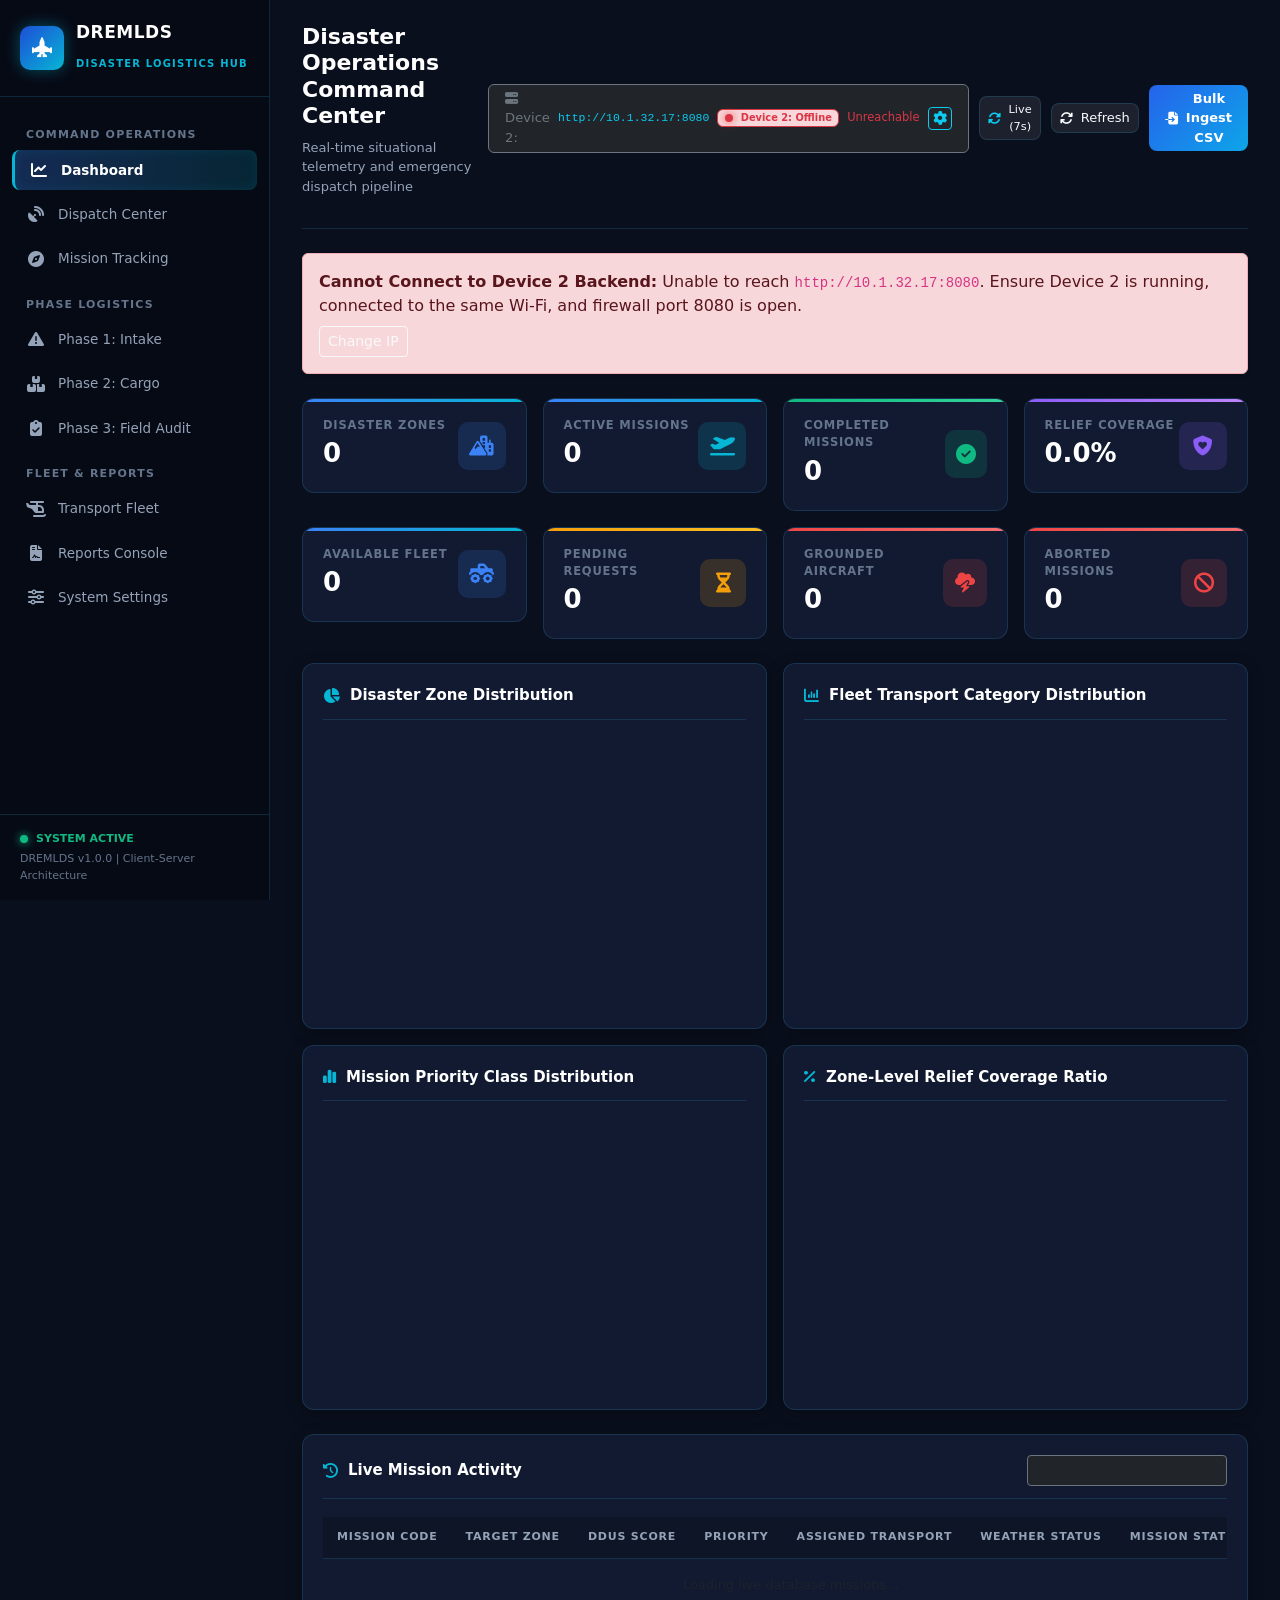
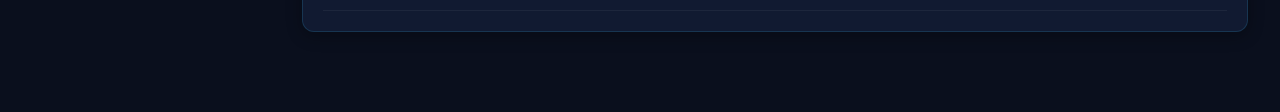
<file: Java-Two-Device-Project/Device-1-Frontend/src/index.html>
<!DOCTYPE html>
<html lang="en">
<head>
    <meta charset="UTF-8">
    <meta name="viewport" content="width=device-width, initial-scale=1.0">
    <title>DREMLDS — Disaster Relief &amp; Emergency Medical Logistics Command Center</title>
    <!-- Bootstrap 5 CSS (Local Offline with CDN Fallback) -->
    <link rel="stylesheet" href="../assets/css/bootstrap.min.css" onerror="this.onerror=null;this.href='https://cdn.jsdelivr.net/npm/bootstrap@5.3.3/dist/css/bootstrap.min.css';">
    <!-- FontAwesome Icons (Local Offline with CDN Fallback) -->
    <link rel="stylesheet" href="../assets/css/all.min.css" onerror="this.onerror=null;this.href='https://cdnjs.cloudflare.com/ajax/libs/font-awesome/6.5.1/css/all.min.css';">
    <!-- Chart.js (Local Offline with CDN Fallback) -->
    <script src="../assets/js/chart.umd.min.js"></script>
    <script>if (!window.Chart) document.write('<script src="https://cdn.jsdelivr.net/npm/chart.js@4.4.2/dist/chart.umd.min.js"><\/script>');</script>
    <!-- Custom Theme -->
    <link rel="stylesheet" href="../assets/css/style.css">
    <!-- Two-Device Architecture Configuration & Connection Manager -->
    <script src="../config/config.js"></script>
    <script src="js/connection.js"></script>
</head>
<body>

    <!-- Fixed Command Center Sidebar -->
    <aside class="app-sidebar">
        <div class="sidebar-brand">
            <div class="brand-icon">
                <i class="fa-solid fa-jet-fighter-up"></i>
            </div>
            <div class="brand-text">
                <h1>DREMLDS</h1>
                <span>Disaster Logistics Hub</span>
            </div>
        </div>

        <ul class="sidebar-menu">
            <li class="nav-category">Command Operations</li>
            <li class="nav-item">
                <a href="#dashboard" class="nav-link active" data-tab="tab-dashboard">
                    <i class="fa-solid fa-chart-line"></i> Dashboard
                </a>
            </li>
            <li class="nav-item">
                <a href="#dispatch" class="nav-link" data-tab="tab-dispatch">
                    <i class="fa-solid fa-satellite-dish"></i> Dispatch Center
                </a>
            </li>
            <li class="nav-item">
                <a href="#missions" class="nav-link" data-tab="tab-missions">
                    <i class="fa-solid fa-compass"></i> Mission Tracking
                </a>
            </li>

            <li class="nav-category">Phase Logistics</li>
            <li class="nav-item">
                <a href="#intake" class="nav-link" data-tab="tab-intake">
                    <i class="fa-solid fa-triangle-exclamation"></i> Phase 1: Intake
                </a>
            </li>
            <li class="nav-item">
                <a href="#cargo" class="nav-link" data-tab="tab-cargo">
                    <i class="fa-solid fa-boxes-stacked"></i> Phase 2: Cargo
                </a>
            </li>
            <li class="nav-item">
                <a href="#audit" class="nav-link" data-tab="tab-audit">
                    <i class="fa-solid fa-clipboard-check"></i> Phase 3: Field Audit
                </a>
            </li>

            <li class="nav-category">Fleet &amp; Reports</li>
            <li class="nav-item">
                <a href="#fleet" class="nav-link" data-tab="tab-fleet">
                    <i class="fa-solid fa-helicopter"></i> Transport Fleet
                </a>
            </li>
            <li class="nav-item">
                <a href="#reports" class="nav-link" data-tab="tab-reports">
                    <i class="fa-solid fa-file-contract"></i> Reports Console
                </a>
            </li>
            <li class="nav-item">
                <a href="#settings" class="nav-link" data-tab="tab-settings">
                    <i class="fa-solid fa-sliders"></i> System Settings
                </a>
            </li>
        </ul>

        <div class="sidebar-footer">
            <div class="system-status-indicator">
                <span class="status-dot"></span>
                <span>SYSTEM ACTIVE</span>
            </div>
            <div>DREMLDS v1.0.0 | Client-Server Architecture</div>
        </div>
    </aside>

    <!-- Main Content Area -->
    <main class="main-wrapper">
        <!-- Top Bar -->
        <header class="top-bar">
            <div class="top-title">
                <h2 id="view-title">Disaster Operations Command Center</h2>
                <p id="view-subtitle">Real-time situational telemetry and emergency dispatch pipeline</p>
            </div>
            <div class="top-actions">
                <!-- Two-Device Network Connection Indicator -->
                <div class="d-flex align-items-center gap-2 px-3 py-1 bg-dark rounded border border-secondary" style="font-size: 0.82rem;">
                    <span class="text-secondary"><i class="fa-solid fa-server me-1"></i> Device 2:</span>
                    <span id="current-backend-url" class="font-monospace text-info small">http://10.1.32.17:8080</span>
                    <span id="network-status-badge" class="badge bg-warning-subtle text-warning border border-warning" style="cursor: pointer;" onclick="window.promptChangeBackendUrl()" title="Click to change Device 2 Backend IP">
                        <span class="status-indicator-dot bg-warning"></span> Checking...
                    </span>
                    <span id="network-latency" class="small text-muted font-monospace">-- ms</span>
                    <button class="btn btn-sm btn-outline-info py-0 px-1" onclick="window.promptChangeBackendUrl()" title="Configure Device 2 IP">
                        <i class="fa-solid fa-gear"></i>
                    </button>
                </div>

                <!-- Auto Refresh Indicator -->
                <button class="btn-secondary-custom py-1 px-2" id="btn-toggle-auto-refresh" title="Toggle Auto-Refresh (Every 8s)">
                    <i class="fa-solid fa-rotate text-info"></i> <span id="auto-refresh-label" class="small">Live (8s)</span>
                </button>

                <button class="btn-secondary-custom py-1 px-2" id="btn-refresh-data" title="Refresh Telemetry">
                    <i class="fa-solid fa-arrows-rotate"></i> Refresh
                </button>
                <button class="btn-primary-custom py-1 px-3" id="btn-quick-import" title="Import data/relief_requests.csv">
                    <i class="fa-solid fa-file-import"></i> Bulk Ingest CSV
                </button>
            </div>
        </header>

        <!-- Disconnected Warning Banner for Two-Device Architecture -->
        <div id="backend-disconnected-banner" class="alert alert-danger mx-0 mt-0 mb-4 shadow-sm" style="display: none;"></div>

        <!-- ================================================================= -->
        <!-- TAB 1: DASHBOARD -->
        <!-- ================================================================= -->
        <section id="tab-dashboard" class="tab-view active">
            <!-- 8 Real Database Statistics Cards -->
            <div class="row g-3 mb-4">
                <div class="col-xl-3 col-md-6">
                    <div class="stat-card card-blue">
                        <div class="stat-content">
                            <p>Disaster Zones</p>
                            <h3 id="stat-zones">0</h3>
                        </div>
                        <div class="stat-icon icon-blue">
                            <i class="fa-solid fa-mountain-city"></i>
                        </div>
                    </div>
                </div>
                <div class="col-xl-3 col-md-6">
                    <div class="stat-card card-blue">
                        <div class="stat-content">
                            <p>Active Missions</p>
                            <h3 id="stat-active">0</h3>
                        </div>
                        <div class="stat-icon icon-cyan">
                            <i class="fa-solid fa-plane-departure"></i>
                        </div>
                    </div>
                </div>
                <div class="col-xl-3 col-md-6">
                    <div class="stat-card card-green">
                        <div class="stat-content">
                            <p>Completed Missions</p>
                            <h3 id="stat-completed">0</h3>
                        </div>
                        <div class="stat-icon icon-green">
                            <i class="fa-solid fa-circle-check"></i>
                        </div>
                    </div>
                </div>
                <div class="col-xl-3 col-md-6">
                    <div class="stat-card card-purple">
                        <div class="stat-content">
                            <p>Relief Coverage</p>
                            <h3 id="stat-coverage">0.0%</h3>
                        </div>
                        <div class="stat-icon icon-purple">
                            <i class="fa-solid fa-shield-heart"></i>
                        </div>
                    </div>
                </div>

                <div class="col-xl-3 col-md-6">
                    <div class="stat-card card-blue">
                        <div class="stat-content">
                            <p>Available Fleet</p>
                            <h3 id="stat-assets">0</h3>
                        </div>
                        <div class="stat-icon icon-blue">
                            <i class="fa-solid fa-truck-monster"></i>
                        </div>
                    </div>
                </div>
                <div class="col-xl-3 col-md-6">
                    <div class="stat-card card-amber">
                        <div class="stat-content">
                            <p>Pending Requests</p>
                            <h3 id="stat-pending">0</h3>
                        </div>
                        <div class="stat-icon icon-amber">
                            <i class="fa-solid fa-hourglass-half"></i>
                        </div>
                    </div>
                </div>
                <div class="col-xl-3 col-md-6">
                    <div class="stat-card card-red">
                        <div class="stat-content">
                            <p>Grounded Aircraft</p>
                            <h3 id="stat-grounded">0</h3>
                        </div>
                        <div class="stat-icon icon-red">
                            <i class="fa-solid fa-cloud-bolt"></i>
                        </div>
                    </div>
                </div>
                <div class="col-xl-3 col-md-6">
                    <div class="stat-card card-red">
                        <div class="stat-content">
                            <p>Aborted Missions</p>
                            <h3 id="stat-aborted">0</h3>
                        </div>
                        <div class="stat-icon icon-red">
                            <i class="fa-solid fa-ban"></i>
                        </div>
                    </div>
                </div>
            </div>

            <!-- Charts Section -->
            <div class="row g-3 mb-4">
                <div class="col-lg-6">
                    <div class="panel-card h-100">
                        <div class="panel-header">
                            <div class="panel-title">
                                <i class="fa-solid fa-chart-pie"></i> Disaster Zone Distribution
                            </div>
                        </div>
                        <div style="height: 250px;">
                            <canvas id="chart-event-types"></canvas>
                        </div>
                    </div>
                </div>
                <div class="col-lg-6">
                    <div class="panel-card h-100">
                        <div class="panel-header">
                            <div class="panel-title">
                                <i class="fa-solid fa-chart-column"></i> Fleet Transport Category Distribution
                            </div>
                        </div>
                        <div style="height: 250px;">
                            <canvas id="chart-transport-categories"></canvas>
                        </div>
                    </div>
                </div>
                <div class="col-lg-6">
                    <div class="panel-card h-100">
                        <div class="panel-header">
                            <div class="panel-title">
                                <i class="fa-solid fa-chart-simple"></i> Mission Priority Class Distribution
                            </div>
                        </div>
                        <div style="height: 250px;">
                            <canvas id="chart-mission-priorities"></canvas>
                        </div>
                    </div>
                </div>
                <div class="col-lg-6">
                    <div class="panel-card h-100">
                        <div class="panel-header">
                            <div class="panel-title">
                                <i class="fa-solid fa-percent"></i> Zone-Level Relief Coverage Ratio
                            </div>
                        </div>
                        <div style="height: 250px;">
                            <canvas id="chart-relief-coverage"></canvas>
                        </div>
                    </div>
                </div>
            </div>

            <!-- Live Mission Activity Table -->
            <div class="panel-card">
                <div class="panel-header">
                    <div class="panel-title">
                        <i class="fa-solid fa-clock-rotate-left"></i> Live Mission Activity
                    </div>
                    <div class="d-flex align-items-center gap-2">
                        <input type="text" id="dashboard-search-mission" class="form-control form-control-sm bg-dark text-light border-secondary" placeholder="Filter missions..." style="width: 200px;">
                    </div>
                </div>
                <div class="table-responsive">
                    <table class="table-custom">
                        <thead>
                            <tr>
                                <th>Mission Code</th>
                                <th>Target Zone</th>
                                <th>DDUS Score</th>
                                <th>Priority</th>
                                <th>Assigned Transport</th>
                                <th>Weather Status</th>
                                <th>Mission Status</th>
                            </tr>
                        </thead>
                        <tbody id="dashboard-missions-body">
                            <tr><td colspan="7" class="text-center py-3 text-muted">Loading live database missions...</td></tr>
                        </tbody>
                    </table>
                </div>
            </div>
        </section>

        <!-- ================================================================= -->
        <!-- TAB 2: DISASTER INTAKE (PHASE 1) -->
        <!-- ================================================================= -->
        <section id="tab-intake" class="tab-view">
            <!-- Preset Scenario Bar -->
            <div class="d-flex align-items-center gap-2 flex-wrap mb-3 p-3 bg-dark rounded border border-secondary">
                <span class="text-secondary small fw-bold"><i class="fa-solid fa-bolt text-warning"></i> Quick Demo Presets:</span>
                <button type="button" class="preset-badge-btn" onclick="window.loadIntakePreset('CYCLONE')">
                    <i class="fa-solid fa-tornado text-info"></i> Bay of Bengal Cyclone
                </button>
                <button type="button" class="preset-badge-btn" onclick="window.loadIntakePreset('FLOOD')">
                    <i class="fa-solid fa-water text-primary"></i> Cuddalore Flash Flood
                </button>
                <button type="button" class="preset-badge-btn" onclick="window.loadIntakePreset('LANDSLIDE')">
                    <i class="fa-solid fa-hill-rockslide text-danger"></i> Wayanad Landslide
                </button>
                <button type="button" class="preset-badge-btn" onclick="window.loadIntakePreset('QUAKE')">
                    <i class="fa-solid fa-house-crack text-warning"></i> High-Urgency Quake
                </button>
            </div>

            <div class="row">
                <div class="col-lg-7">
                    <div class="panel-card">
                        <div class="panel-header">
                            <div class="panel-title">
                                <i class="fa-solid fa-file-circle-plus"></i> Phase 1: Disaster Event Intake Form
                            </div>
                        </div>
                        <form id="form-disaster-intake">
                            <div class="row g-3">
                                <div class="col-md-6">
                                    <label class="form-label">Disaster Zone Code *</label>
                                    <input type="text" class="form-control-custom" id="intake-zone-code"
                                           placeholder="e.g. ZONE-TN-1001" required>
                                    <div class="form-text" id="zone-code-feedback">Must match regex ZONE-[A-Z]{2}-\d{4}</div>
                                </div>
                                <div class="col-md-6">
                                    <label class="form-label">Zone / Sector Name *</label>
                                    <input type="text" class="form-control-custom" id="intake-zone-name"
                                           placeholder="e.g. Cuddalore Coastal Sector" required>
                                </div>
                                <div class="col-md-6">
                                    <label class="form-label">Disaster Event Type *</label>
                                    <select class="form-control-custom" id="intake-event-type" required>
                                        <option value="FLOOD">FLOOD</option>
                                        <option value="QUAKE">QUAKE</option>
                                        <option value="CYCLONE">CYCLONE</option>
                                        <option value="LANDSLIDE">LANDSLIDE</option>
                                    </select>
                                </div>
                                <div class="col-md-6">
                                    <label class="form-label">Affected Population Count *</label>
                                    <input type="number" class="form-control-custom" id="intake-population"
                                           min="1" placeholder="e.g. 45000" required>
                                </div>

                                <div class="col-md-4">
                                    <label class="form-label">Medical Urgency (1.0 - 10.0) *</label>
                                    <input type="number" step="0.1" min="1.0" max="10.0" class="form-control-custom"
                                           id="intake-urgency" placeholder="e.g. 9.5" required>
                                </div>
                                <div class="col-md-4">
                                    <label class="form-label">Terrain Risk (0.0 - 100.0) *</label>
                                    <input type="number" step="0.1" min="0.0" max="100.0" class="form-control-custom"
                                           id="intake-terrain" placeholder="e.g. 78.0" required>
                                </div>
                                <div class="col-md-4">
                                    <label class="form-label">Road Accessibility (0.0 - 100.0) *</label>
                                    <input type="number" step="0.1" min="0.0" max="100.0" class="form-control-custom"
                                           id="intake-road" placeholder="e.g. 22.0" required>
                                </div>

                                <div class="col-md-6">
                                    <label class="form-label">Weather Severity Index (0.0 - 10.0) *</label>
                                    <input type="number" step="0.1" min="0.0" max="10.0" class="form-control-custom"
                                           id="intake-weather" placeholder="e.g. 5.5" required>
                                    <div class="form-text">Ceilings: Drone &le; 5.0, Heli &le; 7.0, Truck &le; 8.5</div>
                                </div>
                                <div class="col-md-6">
                                    <label class="form-label">Flight Distance from Hub (KM) *</label>
                                    <input type="number" step="0.1" min="1.0" class="form-control-custom"
                                           id="intake-distance" placeholder="e.g. 185.0" required>
                                </div>

                                <div class="col-12 mt-4 d-flex gap-2">
                                    <button type="submit" class="btn-primary-custom">
                                        <i class="fa-solid fa-save"></i> Register Disaster Zone
                                    </button>
                                    <button type="reset" class="btn-secondary-custom">
                                        <i class="fa-solid fa-eraser"></i> Clear Form
                                    </button>
                                </div>
                            </div>
                        </form>
                    </div>
                </div>

                <!-- Live Urgency Preview Estimator -->
                <div class="col-lg-5">
                    <div class="panel-card">
                        <div class="panel-header">
                            <div class="panel-title">
                                <i class="fa-solid fa-calculator"></i> Real-Time DDUS Live Estimator
                            </div>
                        </div>
                        <p class="text-secondary small mb-3">
                            Instant calculation of priority class and transport safety as you type:
                        </p>

                        <div class="p-3 rounded bg-dark border border-secondary mb-3">
                            <div class="d-flex justify-content-between align-items-center mb-2">
                                <span class="text-muted small">Estimated DDUS Score:</span>
                                <h3 id="preview-ddus-score" class="text-info font-monospace m-0">--</h3>
                            </div>
                            <div class="d-flex justify-content-between align-items-center mb-2">
                                <span class="text-muted small">Priority Classification:</span>
                                <span id="preview-priority-badge" class="badge-custom badge-aborted">PENDING INPUT</span>
                            </div>
                            <div class="d-flex justify-content-between align-items-center mb-2">
                                <span class="text-muted small">Optimal Transport Mode:</span>
                                <span id="preview-transport-mode" class="text-light fw-bold small">--</span>
                            </div>
                            <div class="d-flex justify-content-between align-items-center">
                                <span class="text-muted small">Weather Clearance:</span>
                                <span id="preview-weather-status" class="small fw-bold text-success">--</span>
                            </div>
                        </div>

                        <ul class="text-secondary small mb-0">
                            <li class="mb-1"><strong>Priority ALPHA:</strong> DDUS &ge; 90.0 (High Urgency)</li>
                            <li class="mb-1"><strong>Priority BRAVO:</strong> 75.0 &le; DDUS &lt; 90.0 (Elevated)</li>
                            <li class="mb-1"><strong>Priority CHARLIE:</strong> 60.0 &le; DDUS &lt; 75.0 (Standard)</li>
                            <li class="mb-1"><strong>Aborted:</strong> DDUS &lt; 60.0 (Below operational threshold)</li>
                        </ul>
                    </div>
                </div>
            </div>

            <!-- Existing Disaster Zones Table -->
            <div class="panel-card mt-3">
                <div class="panel-header">
                    <div class="panel-title">
                        <i class="fa-solid fa-list-check"></i> Registered Disaster Zones
                    </div>
                    <div class="d-flex gap-2">
                        <input type="text" id="zones-search-input" class="form-control form-control-sm bg-dark text-light border-secondary" placeholder="Search zone code or name..." style="width: 220px;">
                    </div>
                </div>
                <div class="table-responsive">
                    <table class="table-custom">
                        <thead>
                            <tr>
                                <th>Zone Code</th>
                                <th>Name / Sector</th>
                                <th>Event Type</th>
                                <th>Population</th>
                                <th>Urgency</th>
                                <th>Terrain Risk</th>
                                <th>Weather Index</th>
                                <th>Flight Dist</th>
                                <th>Action</th>
                            </tr>
                        </thead>
                        <tbody id="zones-table-body">
                            <tr><td colspan="9" class="text-center py-3 text-muted">Loading registered zones...</td></tr>
                        </tbody>
                    </table>
                </div>
            </div>
        </section>

        <!-- ================================================================= -->
        <!-- TAB 3: CARGO MANAGEMENT (PHASE 2) -->
        <!-- ================================================================= -->
        <section id="tab-cargo" class="tab-view">
            <!-- Preset Cargo Kits -->
            <div class="d-flex align-items-center gap-2 flex-wrap mb-3 p-3 bg-dark rounded border border-secondary">
                <span class="text-secondary small fw-bold"><i class="fa-solid fa-box text-warning"></i> Preset Cargo Kits:</span>
                <button type="button" class="preset-badge-btn" onclick="window.loadCargoPreset('DRONE')">
                    <i class="fa-solid fa-paper-plane text-info"></i> Medical Drone Kit (45 kg)
                </button>
                <button type="button" class="preset-badge-btn" onclick="window.loadCargoPreset('TRUCK')">
                    <i class="fa-solid fa-truck text-primary"></i> Truck Logistics Pack (2,800 kg)
                </button>
                <button type="button" class="preset-badge-btn" onclick="window.loadCargoPreset('CHINOOK')">
                    <i class="fa-solid fa-helicopter text-success"></i> Chinook Heavy Lift (5,200 kg)
                </button>
            </div>

            <div class="row">
                <div class="col-lg-7">
                    <div class="panel-card">
                        <div class="panel-header">
                            <div class="panel-title">
                                <i class="fa-solid fa-dolly"></i> Phase 2: Cargo Ingestion &amp; Manifest Staging
                            </div>
                        </div>
                        <form id="form-cargo-ingestion">
                            <div class="row g-3">
                                <div class="col-md-12">
                                    <label class="form-label">Select Target Disaster Zone *</label>
                                    <select class="form-control-custom" id="cargo-zone-id" required>
                                        <option value="">-- Choose Disaster Zone --</option>
                                    </select>
                                </div>
                                <div class="col-md-4">
                                    <label class="form-label">Food Kit Count *</label>
                                    <input type="number" min="0" class="form-control-custom cargo-calc" id="cargo-food" value="500" required>
                                </div>
                                <div class="col-md-4">
                                    <label class="form-label">Water Kit Count *</label>
                                    <input type="number" min="0" class="form-control-custom cargo-calc" id="cargo-water" value="1000" required>
                                </div>
                                <div class="col-md-4">
                                    <label class="form-label">Plasma Kit Count *</label>
                                    <input type="number" min="0" class="form-control-custom cargo-calc" id="cargo-plasma" value="40" required>
                                </div>

                                <div class="col-md-6">
                                    <label class="form-label">Total Payload Weight (KG) *</label>
                                    <input type="number" step="0.1" min="1" class="form-control-custom" id="cargo-payload" value="2800" required>
                                </div>
                                <div class="col-md-6">
                                    <label class="form-label">Required Rations Count *</label>
                                    <input type="number" min="1" class="form-control-custom" id="cargo-rations" value="5000" required>
                                </div>

                                <div class="col-md-6">
                                    <label class="form-label">Dispatch Staging Location *</label>
                                    <input type="text" class="form-control-custom" id="cargo-location" value="Chennai Logistics Hub" required>
                                </div>
                                <div class="col-md-6">
                                    <label class="form-label">Generated Cargo Manifest *</label>
                                    <input type="text" class="form-control-custom font-monospace" id="cargo-manifest-str"
                                           value="FOOD,500,WATER,1000,PLASMA,40" required>
                                    <div class="form-text">Processed via String.split(","), trim(), format()</div>
                                </div>

                                <div class="col-12 mt-4 d-flex gap-2">
                                    <button type="submit" class="btn-primary-custom">
                                        <i class="fa-solid fa-box-open"></i> Register &amp; Stage Cargo
                                    </button>
                                    <button type="reset" class="btn-secondary-custom">
                                        <i class="fa-solid fa-eraser"></i> Clear Form
                                    </button>
                                </div>
                            </div>
                        </form>
                    </div>
                </div>

                <!-- Cargo Capacity Visualizer -->
                <div class="col-lg-5">
                    <div class="panel-card">
                        <div class="panel-header">
                            <div class="panel-title">
                                <i class="fa-solid fa-weight-hanging"></i> Payload Capacity Matcher
                            </div>
                        </div>
                        <p class="text-secondary small mb-3">
                            Automatic matching of cargo payload against fleet vehicle capacity:
                        </p>

                        <div class="p-3 bg-dark rounded border border-secondary mb-3">
                            <div class="d-flex justify-content-between mb-1">
                                <span class="text-muted small">Current Total Weight:</span>
                                <span id="cargo-display-weight" class="text-info font-monospace fw-bold">2,800.0 KG</span>
                            </div>
                            <div class="progress bg-secondary mb-3" style="height: 10px;">
                                <div id="cargo-weight-bar" class="progress-bar bg-info" style="width: 35%;"></div>
                            </div>
                            <div class="d-flex justify-content-between align-items-center">
                                <span class="text-muted small">Optimal Transport Class:</span>
                                <span id="cargo-recommended-vehicle" class="badge bg-primary text-light">Tactical Rescue Truck</span>
                            </div>
                        </div>

                        <ul class="text-secondary small mb-0">
                            <li class="mb-1"><strong>Drone Tier:</strong> Payload &le; 65 kg (Rapid Medical)</li>
                            <li class="mb-1"><strong>Helicopter Tier:</strong> Payload &le; 5,500 kg (Chinook / Mi-17)</li>
                            <li class="mb-1"><strong>Heavy Truck Tier:</strong> Payload &le; 8,500 kg (Tatra 8x8)</li>
                        </ul>
                    </div>
                </div>
            </div>

            <!-- Existing Cargo Records -->
            <div class="panel-card mt-3">
                <div class="panel-header">
                    <div class="panel-title">
                        <i class="fa-solid fa-boxes-packing"></i> Registered Relief Cargo Ingestions
                    </div>
                </div>
                <div class="table-responsive">
                    <table class="table-custom">
                        <thead>
                            <tr>
                                <th>Cargo ID</th>
                                <th>Target Zone</th>
                                <th>Food Kits</th>
                                <th>Water Kits</th>
                                <th>Plasma Kits</th>
                                <th>Payload (KG)</th>
                                <th>Required Rations</th>
                                <th>Manifest String</th>
                            </tr>
                        </thead>
                        <tbody id="cargo-table-body">
                            <tr><td colspan="8" class="text-center py-3 text-muted">Loading cargo records...</td></tr>
                        </tbody>
                    </table>
                </div>
            </div>
        </section>

        <!-- ================================================================= -->
        <!-- TAB 4: DISPATCH CENTER -->
        <!-- ================================================================= -->
        <section id="tab-dispatch" class="tab-view">
            <div class="row">
                <div class="col-lg-8">
                    <div class="panel-card">
                        <div class="panel-header">
                            <div class="panel-title">
                                <i class="fa-solid fa-satellite-dish"></i> Intelligent Dispatch Scheduling Engine
                            </div>
                            <button class="btn-primary-custom" id="btn-bulk-concurrent">
                                <i class="fa-solid fa-bolt"></i> Run Multi-Threaded Dispatch (8 Workers)
                            </button>
                        </div>

                        <div class="mb-4">
                            <div class="d-flex justify-content-between align-items-center mb-1 flex-wrap gap-2">
                                <label class="form-label mb-0">Select Active Disaster Zone for Immediate Single Dispatch</label>
                                <span class="small text-muted">🟢 Green = Dispatchable (DDUS &ge; 60.0) | ⚪ Gray = Abort Filter (&lt; 60.0)</span>
                            </div>
                            <div class="input-group">
                                <select class="form-control-custom" id="dispatch-select-zone">
                                    <option value="">-- Choose Zone --</option>
                                </select>
                                <button class="btn-secondary-custom" id="btn-trigger-dispatch">
                                    <i class="fa-solid fa-paper-plane"></i> Execute Single Dispatch
                                </button>
                            </div>
                            <div class="d-flex flex-wrap gap-2 mt-2">
                                <button type="button" class="btn btn-sm btn-outline-info" onclick="window.dispatchRecommendedZone()">
                                    <i class="fa-solid fa-bolt text-warning"></i> 1-Click Priority Bravo Dispatch (ZONE-TN-1003 &rarr; Chinook Heli)
                                </button>
                                <button type="button" class="btn btn-sm btn-outline-success" onclick="window.resetAllFleetAssets()">
                                    <i class="fa-solid fa-rotate text-success"></i> Reset Fleet to AVAILABLE (All 6 Assets)
                                </button>
                            </div>
                        </div>

                        <!-- Thread Worker Pool Visualizer -->
                        <div class="p-3 rounded bg-dark border border-secondary mb-3">
                            <div class="d-flex justify-content-between align-items-center mb-2">
                                <span class="small fw-bold text-secondary">
                                    <i class="fa-solid fa-microchip text-info me-1"></i> Java ThreadPoolManager (FixedThreadPool = 8 Workers)
                                </span>
                                <span id="thread-pool-status" class="badge bg-success-subtle text-success border border-success small">Ready</span>
                            </div>
                            <div class="thread-chips-container">
                                <div class="thread-chip" id="chip-worker-1"><span class="thread-chip-dot"></span>Worker-1</div>
                                <div class="thread-chip" id="chip-worker-2"><span class="thread-chip-dot"></span>Worker-2</div>
                                <div class="thread-chip" id="chip-worker-3"><span class="thread-chip-dot"></span>Worker-3</div>
                                <div class="thread-chip" id="chip-worker-4"><span class="thread-chip-dot"></span>Worker-4</div>
                                <div class="thread-chip" id="chip-worker-5"><span class="thread-chip-dot"></span>Worker-5</div>
                                <div class="thread-chip" id="chip-worker-6"><span class="thread-chip-dot"></span>Worker-6</div>
                                <div class="thread-chip" id="chip-worker-7"><span class="thread-chip-dot"></span>Worker-7</div>
                                <div class="thread-chip" id="chip-worker-8"><span class="thread-chip-dot"></span>Worker-8</div>
                            </div>
                        </div>

                        <!-- Live Evaluation Card -->
                        <div id="dispatch-evaluation-result" style="display:none;" class="p-3 rounded bg-dark border border-secondary mb-3">
                            <h5 class="text-cyan mb-2" id="eval-title">Dispatch Processing Outcome</h5>
                            <div class="row g-2 small">
                                <div class="col-md-6"><strong>Mission Code:</strong> <span id="eval-code" class="font-monospace text-info"></span></div>
                                <div class="col-md-6"><strong>DDUS Score:</strong> <span id="eval-ddus" class="font-monospace"></span></div>
                                <div class="col-md-6"><strong>Priority Classification:</strong> <span id="eval-priority"></span></div>
                                <div class="col-md-6"><strong>Assigned Transport:</strong> <span id="eval-transport" class="text-success fw-bold"></span></div>
                                <div class="col-md-6"><strong>Suitability Score:</strong> <span id="eval-suitability"></span></div>
                                <div class="col-md-6"><strong>Status:</strong> <span id="eval-status"></span></div>
                                <div class="col-12 mt-2"><strong>Operational Message:</strong> <span id="eval-msg" class="text-warning"></span></div>
                            </div>
                        </div>
                    </div>
                </div>

                <div class="col-lg-4">
                    <div class="panel-card">
                        <div class="panel-header">
                            <div class="panel-title">
                                <i class="fa-solid fa-calculator"></i> DDUS Algorithmic Parameters
                            </div>
                        </div>
                        <p class="text-secondary small mb-2">
                            <strong>Mathematical Model:</strong>
                        </p>
                        <div class="p-2 bg-dark rounded font-monospace small text-info mb-3">
                            DDUS = (Urgency/10)*Wu + (Pop/100K)*Wp + (100-Risk)*Wt
                        </div>
                        <ul class="text-secondary small mb-3">
                            <li class="mb-1">Wu (Urgency Weight): <span class="text-info fw-bold">35.0%</span></li>
                            <li class="mb-1">Wp (Population Weight): <span class="text-info fw-bold">35.0%</span></li>
                            <li class="mb-1">Wt (Terrain Inversion Weight): <span class="text-info fw-bold">30.0%</span></li>
                            <li class="mb-1">Minimum Dispatch Threshold: <span class="text-danger fw-bold">60.0</span></li>
                        </ul>
                        <div class="alert alert-info small py-2 mb-0">
                            Thread-safe asset locking prevents race conditions and vehicle double-booking.
                        </div>
                    </div>
                </div>
            </div>
        </section>

        <!-- ================================================================= -->
        <!-- TAB 5: MISSION TRACKING -->
        <!-- ================================================================= -->
        <section id="tab-missions" class="tab-view">
            <div class="panel-card">
                <div class="panel-header">
                    <div class="panel-title">
                        <i class="fa-solid fa-compass"></i> Real-Time Mission Telemetry &amp; Status
                    </div>
                    <div class="d-flex align-items-center gap-2 flex-wrap">
                        <div class="btn-group btn-group-sm" role="group">
                            <button type="button" class="btn btn-outline-info active" onclick="window.filterMissionsByStatus('ALL')">All</button>
                            <button type="button" class="btn btn-outline-info" onclick="window.filterMissionsByStatus('DISPATCHED')">Dispatched</button>
                            <button type="button" class="btn btn-outline-info" onclick="window.filterMissionsByStatus('IN_TRANSIT')">In Transit</button>
                            <button type="button" class="btn btn-outline-info" onclick="window.filterMissionsByStatus('COMPLETED')">Completed</button>
                            <button type="button" class="btn btn-outline-info" onclick="window.filterMissionsByStatus('FLIGHT_GROUNDED')">Grounded</button>
                            <button type="button" class="btn btn-outline-info" onclick="window.filterMissionsByStatus('ABORTED')">Aborted</button>
                        </div>
                        <input type="text" id="missions-search-input" class="form-control form-control-sm bg-dark text-light border-secondary" placeholder="Search mission code or zone..." style="width: 200px;">
                    </div>
                </div>
                <div class="table-responsive">
                    <table class="table-custom">
                        <thead>
                            <tr>
                                <th>Mission Code</th>
                                <th>Zone Code</th>
                                <th>DDUS Score</th>
                                <th>Priority</th>
                                <th>Transport Category</th>
                                <th>Suitability</th>
                                <th>Est. Duration</th>
                                <th>Weather Safe</th>
                                <th>Status</th>
                                <th>Action</th>
                            </tr>
                        </thead>
                        <tbody id="missions-full-table-body">
                            <tr><td colspan="10" class="text-center py-3 text-muted">Loading missions...</td></tr>
                        </tbody>
                    </table>
                </div>
            </div>
        </section>

        <!-- ================================================================= -->
        <!-- TAB 6: DELIVERY AUDIT (PHASE 3) -->
        <!-- ================================================================= -->
        <section id="tab-audit" class="tab-view">
            <div class="row">
                <div class="col-lg-7">
                    <div class="panel-card">
                        <div class="panel-header">
                            <div class="panel-title">
                                <i class="fa-solid fa-clipboard-check"></i> Phase 3: Field Confirmation &amp; Audit
                            </div>
                        </div>
                        <form id="form-delivery-audit">
                            <div class="row g-3">
                                <div class="col-md-12">
                                    <label class="form-label">Select Dispatched / In-Transit Mission *</label>
                                    <select class="form-control-custom" id="audit-mission-id" required>
                                        <option value="">-- Choose Assigned Mission --</option>
                                    </select>
                                </div>
                                <div class="col-md-6">
                                    <label class="form-label">Flight / Transit Duration (Minutes) *</label>
                                    <input type="number" min="1" class="form-control-custom" id="audit-duration" value="65" required>
                                </div>
                                <div class="col-md-6">
                                    <label class="form-label">Drop-off Precision (Meters) *</label>
                                    <input type="number" step="0.1" min="0" class="form-control-custom" id="audit-precision" value="3.5" required>
                                </div>
                                <div class="col-md-6">
                                    <label class="form-label">Field Officer Name *</label>
                                    <input type="text" class="form-control-custom" id="audit-officer" value="Commander Rajesh Kumar, NDRF" required>
                                </div>
                                <div class="col-md-6">
                                    <label class="form-label">Actual Delivered Rations Count *</label>
                                    <input type="number" min="0" class="form-control-custom" id="audit-rations" value="4800" required>
                                </div>
                                <div class="col-12">
                                    <label class="form-label">Field Observations &amp; Notes</label>
                                    <textarea class="form-control-custom" id="audit-notes" rows="2" placeholder="Payload received intact. Medical supplies verified."></textarea>
                                </div>
                                <div class="col-12">
                                    <div class="form-check">
                                        <input class="form-check-input" type="checkbox" id="audit-verified" checked>
                                        <label class="form-check-label text-secondary small" for="audit-verified">
                                            Delivery physically verified and confirmed by on-ground field personnel
                                        </label>
                                    </div>
                                </div>
                                <div class="col-12 mt-3 d-flex gap-2">
                                    <button type="submit" class="btn-primary-custom">
                                        <i class="fa-solid fa-stamp"></i> Record Field Confirmation
                                    </button>
                                    <button type="button" class="btn-secondary-custom" onclick="window.autoFillAuditPerfect()">
                                        <i class="fa-solid fa-check-double"></i> Auto-Fill 100% Intact Drop
                                    </button>
                                </div>
                            </div>
                        </form>
                    </div>
                </div>

                <div class="col-lg-5">
                    <div class="panel-card">
                        <div class="panel-header">
                            <div class="panel-title">
                                <i class="fa-solid fa-calculator"></i> Relief Coverage Equation
                            </div>
                        </div>
                        <p class="text-secondary small mb-2">
                            <strong>Mathematical Model:</strong>
                        </p>
                        <div class="p-2 bg-dark rounded font-monospace small text-info mb-3">
                            Coverage% = (Delivered Rations / Total Required Rations) * 100
                        </div>

                        <!-- Live Precision Indicator -->
                        <div class="p-3 bg-dark rounded border border-secondary mb-3">
                            <div class="d-flex justify-content-between mb-1">
                                <span class="text-muted small">Drop Precision Rating:</span>
                                <span id="audit-precision-badge" class="badge bg-success text-light">Grade A (Bullseye)</span>
                            </div>
                            <p class="text-muted small mb-0">GPS deviation under 5.0m ensures drop reached staging coordinates precisely.</p>
                        </div>

                        <p class="text-muted small mb-0">
                            Submitting field confirmation completes the mission, automatically deallocates the transport asset back to AVAILABLE, and updates database relief coverage metrics.
                        </p>
                    </div>
                </div>
            </div>

            <!-- Audited Confirmations Table -->
            <div class="panel-card mt-3">
                <div class="panel-header">
                    <div class="panel-title">
                        <i class="fa-solid fa-list"></i> Audited Field Confirmations
                    </div>
                </div>
                <div class="table-responsive">
                    <table class="table-custom">
                        <thead>
                            <tr>
                                <th>Confirmation ID</th>
                                <th>Mission Code</th>
                                <th>Zone Code</th>
                                <th>Duration (Min)</th>
                                <th>Drop Precision (M)</th>
                                <th>Delivered Rations</th>
                                <th>Field Officer</th>
                                <th>Verified</th>
                                <th>Timestamp</th>
                            </tr>
                        </thead>
                        <tbody id="confirmations-table-body">
                            <tr><td colspan="9" class="text-center py-3 text-muted">Loading confirmations...</td></tr>
                        </tbody>
                    </table>
                </div>
            </div>
        </section>

        <!-- ================================================================= -->
        <!-- TAB 7: TRANSPORT FLEET -->
        <!-- ================================================================= -->
        <section id="tab-fleet" class="tab-view">
            <!-- Visual Fleet Cards Deck -->
            <div class="row g-3 mb-4" id="fleet-cards-container">
                <!-- Dynamically populated fleet cards -->
            </div>

            <div class="panel-card">
                <div class="panel-header">
                    <div class="panel-title">
                        <i class="fa-solid fa-truck-plane"></i> Transport Fleet Assets Inventory
                    </div>
                    <button class="btn btn-sm btn-outline-success" onclick="window.resetAllFleetAssets()">
                        <i class="fa-solid fa-rotate"></i> Reset All to AVAILABLE
                    </button>
                </div>
                <div class="table-responsive">
                    <table class="table-custom">
                        <thead>
                            <tr>
                                <th>Asset Code</th>
                                <th>Name / Model</th>
                                <th>Category</th>
                                <th>Max Payload (KG)</th>
                                <th>Max Range (KM)</th>
                                <th>Weather Limit</th>
                                <th>Current Location</th>
                                <th>Status</th>
                                <th>Action</th>
                            </tr>
                        </thead>
                        <tbody id="fleet-table-body">
                            <tr><td colspan="9" class="text-center py-3 text-muted">Loading fleet inventory...</td></tr>
                        </tbody>
                    </table>
                </div>
            </div>
        </section>

        <!-- ================================================================= -->
        <!-- TAB 8: REPORTS & LIVE VIEWER -->
        <!-- ================================================================= -->
        <section id="tab-reports" class="tab-view">
            <div class="row g-3 mb-4">
                <div class="col-md-4">
                    <div class="panel-card text-center p-4">
                        <i class="fa-solid fa-file-lines fa-2x text-cyan mb-3"></i>
                        <h5>Emergency Flight Manifests</h5>
                        <p class="text-muted small mb-3">Itemized dispatch manifests generated with Java NIO and BufferedWriter.</p>
                        <div class="d-flex gap-2">
                            <button class="btn-primary-custom flex-grow-1 justify-content-center" onclick="window.viewReportInConsole('manifests')">
                                <i class="fa-solid fa-eye"></i> View Manifest
                            </button>
                            <a href="#" id="link-report-manifests" target="_blank" class="btn-secondary-custom justify-content-center" title="Download">
                                <i class="fa-solid fa-download"></i>
                            </a>
                        </div>
                    </div>
                </div>
                <div class="col-md-4">
                    <div class="panel-card text-center p-4">
                        <i class="fa-solid fa-parachute-box fa-2x text-green mb-3"></i>
                        <h5>Supply Drop Logs</h5>
                        <p class="text-muted small mb-3">Audited delivery logs with precision coordinates and field notes.</p>
                        <div class="d-flex gap-2">
                            <button class="btn-primary-custom flex-grow-1 justify-content-center" onclick="window.viewReportInConsole('supply')">
                                <i class="fa-solid fa-eye"></i> View Logs
                            </button>
                            <a href="#" id="link-report-supply" target="_blank" class="btn-secondary-custom justify-content-center" title="Download">
                                <i class="fa-solid fa-download"></i>
                            </a>
                        </div>
                    </div>
                </div>
                <div class="col-md-4">
                    <div class="panel-card text-center p-4">
                        <i class="fa-solid fa-chart-pie fa-2x text-amber mb-3"></i>
                        <h5>Executive Dispatch Summary</h5>
                        <p class="text-muted small mb-3">Comprehensive operational readiness report and relief coverage metrics.</p>
                        <div class="d-flex gap-2">
                            <button class="btn-primary-custom flex-grow-1 justify-content-center" onclick="window.viewReportInConsole('summary')">
                                <i class="fa-solid fa-eye"></i> View Summary
                            </button>
                            <a href="#" id="link-report-summary" target="_blank" class="btn-secondary-custom justify-content-center" title="Download">
                                <i class="fa-solid fa-download"></i>
                            </a>
                        </div>
                    </div>
                </div>
            </div>

            <!-- Built-in Live Document Console -->
            <div class="panel-card">
                <div class="panel-header">
                    <div class="panel-title">
                        <i class="fa-solid fa-terminal"></i> In-Browser Report Viewer Console
                    </div>
                    <div class="d-flex gap-2">
                        <button class="btn-secondary-custom py-1 px-2" onclick="window.copyReportConsoleToClipboard()">
                            <i class="fa-solid fa-copy"></i> Copy Text
                        </button>
                        <button class="btn-secondary-custom py-1 px-2" onclick="window.viewReportInConsole(window.currentActiveReport || 'manifests')">
                            <i class="fa-solid fa-rotate"></i> Refresh
                        </button>
                    </div>
                </div>
                <div class="report-terminal-viewer">
                    <div class="terminal-header">
                        <span class="terminal-title" id="terminal-doc-title">
                            <i class="fa-solid fa-file-code text-info"></i> emergency_flight_manifests.txt
                        </span>
                        <span class="badge bg-secondary font-monospace small" id="terminal-char-count">0 chars</span>
                    </div>
                    <pre class="terminal-body" id="report-terminal-content">Select a report above to view its contents directly in this console...</pre>
                </div>
            </div>

            <!-- Recent Multithreaded Dispatch Logs -->
            <div class="panel-card mt-4">
                <div class="panel-header">
                    <div class="panel-title">
                        <i class="fa-solid fa-microchip"></i> Multithreaded Dispatch Worker Audit Logs
                    </div>
                </div>
                <div class="table-responsive">
                    <table class="table-custom">
                        <thead>
                            <tr>
                                <th>Timestamp</th>
                                <th>Thread Name</th>
                                <th>Request ID</th>
                                <th>Level</th>
                                <th>Action</th>
                                <th>Message</th>
                            </tr>
                        </thead>
                        <tbody id="logs-table-body">
                            <tr><td colspan="6" class="text-center py-3 text-muted">Loading audit logs...</td></tr>
                        </tbody>
                    </table>
                </div>
            </div>
        </section>

        <!-- ================================================================= -->
        <!-- TAB 9: SYSTEM SETTINGS -->
        <!-- ================================================================= -->
        <section id="tab-settings" class="tab-view">
            <div class="row">
                <div class="col-lg-6">
                    <div class="panel-card">
                        <div class="panel-header">
                            <div class="panel-title">
                                <i class="fa-solid fa-sliders"></i> Algorithmic Urgency Weights
                            </div>
                        </div>
                        <p class="text-secondary small">
                            These weights govern the DDUS dispatch priority engine:
                        </p>
                        <div class="mb-3">
                            <label class="form-label">Urgency Weight (Wu): 35.0%</label>
                            <input type="range" class="form-range" min="10" max="60" value="35" disabled>
                        </div>
                        <div class="mb-3">
                            <label class="form-label">Population Weight (Wp): 35.0%</label>
                            <input type="range" class="form-range" min="10" max="60" value="35" disabled>
                        </div>
                        <div class="mb-3">
                            <label class="form-label">Terrain Inverse Risk Weight (Wt): 30.0%</label>
                            <input type="range" class="form-range" min="10" max="60" value="30" disabled>
                        </div>
                        <div class="alert alert-info small">
                            Configured via <code>application.properties</code> and environment variables <code>DDUS_WEIGHT_URGENCY</code>, <code>DDUS_WEIGHT_POPULATION</code>, <code>DDUS_WEIGHT_TERRAIN</code>.
                        </div>
                    </div>
                </div>

                <div class="col-lg-6">
                    <div class="panel-card">
                        <div class="panel-header">
                            <div class="panel-title">
                                <i class="fa-solid fa-network-wired"></i> Two-Device Client-Server Topology
                            </div>
                        </div>
                        <ul class="text-secondary small mb-3">
                            <li class="mb-2"><strong>Device 1 (This Laptop):</strong> Frontend UI Presentation Client (HTML5/CSS3/ES6/Bootstrap 5/Chart.js). No business logic, no direct DB access.</li>
                            <li class="mb-2"><strong>Device 2 (Remote Laptop):</strong> Backend REST API Server (Spring Boot Java 21) &amp; Dedicated MySQL 8 Database. Binds to <code>0.0.0.0:8080</code>.</li>
                            <li class="mb-2"><strong>Physical Network:</strong> Communicates over local Wi-Fi / LAN without cloud or internet requirement.</li>
                        </ul>

                        <div class="p-3 bg-dark rounded border border-secondary mb-3">
                            <label class="form-label small fw-bold text-light mb-1">Device 2 Backend Base URL:</label>
                            <div class="input-group mb-2">
                                <input type="text" id="setting-backend-url" class="form-control form-control-sm font-monospace bg-black text-info border-secondary" placeholder="http://10.1.32.17:8080">
                                <button class="btn btn-sm btn-info" id="btn-save-backend-url">
                                    <i class="fa-solid fa-floppy-disk"></i> Save &amp; Reconnect
                                </button>
                                <button class="btn btn-sm btn-outline-secondary" id="btn-reset-backend-url" title="Reset to default config">
                                    Reset
                                </button>
                            </div>
                            <div class="d-flex gap-2 flex-wrap">
                                <button class="btn btn-sm btn-outline-success" id="btn-ping-backend">
                                    <i class="fa-solid fa-heart-pulse"></i> Ping Health Check
                                </button>
                                <button class="btn btn-sm btn-outline-warning" id="btn-simulate-disconnect" title="Demonstrates UI response when backend is disconnected">
                                    <i class="fa-solid fa-plug-circle-xmark"></i> Test Disconnect Alert
                                </button>
                            </div>
                        </div>
                    </div>
                </div>
            </div>
        </section>
    </main>

    <!-- Toast Notification Container -->
    <div class="toast-container-custom" id="toast-container"></div>

    <!-- Bootstrap 5 Bundle JS -->
    <script src="../assets/js/bootstrap.bundle.min.js"></script>

    <!-- Application Script -->
    <script src="js/app.js"></script>
</body>
</html>
</file>
<file: Java-Two-Device-Project/Device-1-Frontend/assets/css/style.css>
/* ==============================================================================
   DISASTER RELIEF SUPPLY & EMERGENCY MEDICAL LOGISTICS DISPATCH SYSTEM (DREMLDS)
   COMMAND CENTER PROFESSIONAL DARK NAVY THEME - MODERN HIGH-END DESIGN
   ============================================================================== */

:root {
    --bg-primary: #0a0f1d;
    --bg-sidebar: #060a15;
    --bg-card: #111a31;
    --bg-card-hover: #162241;
    --bg-card-subtle: #0d1527;
    --bg-input: #0a0f1d;
    --border-color: rgba(56, 189, 248, 0.16);
    --border-focus: #0ea5e9;
    --text-primary: #f8fafc;
    --text-secondary: #94a3b8;
    --text-muted: #64748b;
    --accent-blue: #3b82f6;
    --accent-cyan: #06b6d4;
    --accent-red: #ef4444;
    --accent-green: #10b981;
    --accent-amber: #f59e0b;
    --accent-purple: #8b5cf6;
    --sidebar-width: 270px;
    --transition-speed: 0.22s;
    --card-radius: 12px;
}

* {
    box-sizing: border-box;
    margin: 0;
    padding: 0;
}

body {
    background-color: var(--bg-primary);
    color: var(--text-primary);
    font-family: 'Inter', system-ui, -apple-system, BlinkMacSystemFont, 'Segoe UI', Roboto, Helvetica, Arial, sans-serif;
    min-height: 100vh;
    overflow-x: hidden;
}

/* Sidebar */
.app-sidebar {
    width: var(--sidebar-width);
    background-color: var(--bg-sidebar);
    border-right: 1px solid var(--border-color);
    position: fixed;
    top: 0;
    bottom: 0;
    left: 0;
    z-index: 1000;
    display: flex;
    flex-direction: column;
}

.sidebar-brand {
    padding: 22px 20px;
    border-bottom: 1px solid var(--border-color);
    display: flex;
    align-items: center;
    gap: 12px;
}

.brand-icon {
    width: 44px;
    height: 44px;
    border-radius: 10px;
    background: linear-gradient(135deg, #1d4ed8, #06b6d4);
    display: flex;
    align-items: center;
    justify-content: center;
    font-size: 20px;
    color: white;
    box-shadow: 0 0 16px rgba(6, 182, 212, 0.4);
}

.brand-text h1 {
    font-size: 17px;
    font-weight: 700;
    letter-spacing: 0.5px;
    color: #ffffff;
    line-height: 1.2;
}

.brand-text span {
    font-size: 10px;
    color: var(--accent-cyan);
    text-transform: uppercase;
    letter-spacing: 1.2px;
    font-weight: 600;
}

.sidebar-menu {
    flex: 1;
    overflow-y: auto;
    padding: 16px 12px;
    list-style: none;
}

.nav-category {
    font-size: 11px;
    text-transform: uppercase;
    color: var(--text-muted);
    font-weight: 700;
    letter-spacing: 1.2px;
    padding: 14px 14px 6px;
}

.nav-item {
    margin-bottom: 4px;
}

.nav-link {
    display: flex;
    align-items: center;
    gap: 12px;
    padding: 10px 14px;
    color: var(--text-secondary);
    border-radius: 8px;
    text-decoration: none;
    font-size: 13.5px;
    font-weight: 500;
    transition: all var(--transition-speed);
}

.nav-link i {
    font-size: 16px;
    width: 20px;
    text-align: center;
}

.nav-link:hover {
    color: var(--text-primary);
    background-color: rgba(59, 130, 246, 0.12);
}

.nav-link.active {
    color: #ffffff;
    background: linear-gradient(90deg, rgba(59, 130, 246, 0.28), rgba(6, 182, 212, 0.16));
    border-left: 3px solid var(--accent-cyan);
    box-shadow: inset 0 0 12px rgba(6, 182, 212, 0.12);
    font-weight: 600;
}

.sidebar-footer {
    padding: 16px 20px;
    border-top: 1px solid var(--border-color);
    font-size: 11px;
    color: var(--text-muted);
}

.system-status-indicator {
    display: flex;
    align-items: center;
    gap: 8px;
    font-weight: 600;
    color: var(--accent-green);
    margin-bottom: 4px;
}

.status-dot {
    width: 8px;
    height: 8px;
    border-radius: 50%;
    background-color: var(--accent-green);
    box-shadow: 0 0 8px var(--accent-green);
    animation: pulse 2s infinite;
}

@keyframes pulse {
    0%, 100% { opacity: 1; }
    50% { opacity: 0.4; }
}

/* Main Content */
.main-wrapper {
    margin-left: var(--sidebar-width);
    padding: 24px 32px 60px;
    min-height: 100vh;
}

.top-bar {
    display: flex;
    justify-content: space-between;
    align-items: center;
    margin-bottom: 24px;
    padding-bottom: 16px;
    border-bottom: 1px solid var(--border-color);
}

.top-title h2 {
    font-size: 22px;
    font-weight: 700;
    color: #ffffff;
}

.top-title p {
    font-size: 13px;
    color: var(--text-secondary);
}

.top-actions {
    display: flex;
    align-items: center;
    gap: 10px;
}

/* Cards & Panels */
.stat-card {
    background-color: var(--bg-card);
    border: 1px solid var(--border-color);
    border-radius: var(--card-radius);
    padding: 18px 20px;
    display: flex;
    align-items: center;
    justify-content: space-between;
    transition: transform var(--transition-speed), border-color var(--transition-speed), box-shadow var(--transition-speed);
    position: relative;
    overflow: hidden;
}

.stat-card::before {
    content: '';
    position: absolute;
    top: 0;
    left: 0;
    right: 0;
    height: 3px;
    background: transparent;
    transition: background var(--transition-speed);
}

.stat-card:hover {
    transform: translateY(-2px);
    border-color: rgba(56, 189, 248, 0.4);
    box-shadow: 0 10px 28px rgba(0, 0, 0, 0.45);
}

.stat-card.card-blue::before { background: linear-gradient(90deg, #3b82f6, #06b6d4); }
.stat-card.card-green::before { background: linear-gradient(90deg, #10b981, #34d399); }
.stat-card.card-purple::before { background: linear-gradient(90deg, #8b5cf6, #c084fc); }
.stat-card.card-amber::before { background: linear-gradient(90deg, #f59e0b, #fbbf24); }
.stat-card.card-red::before { background: linear-gradient(90deg, #ef4444, #f87171); }

.stat-content p {
    font-size: 11.5px;
    text-transform: uppercase;
    letter-spacing: 0.8px;
    color: var(--text-muted);
    font-weight: 700;
    margin-bottom: 6px;
}

.stat-content h3 {
    font-size: 26px;
    font-weight: 700;
    color: #ffffff;
    line-height: 1;
}

.stat-icon {
    width: 48px;
    height: 48px;
    border-radius: 10px;
    display: flex;
    align-items: center;
    justify-content: center;
    font-size: 20px;
}

.icon-blue { background: rgba(59, 130, 246, 0.16); color: var(--accent-blue); }
.icon-cyan { background: rgba(6, 182, 212, 0.16); color: var(--accent-cyan); }
.icon-green { background: rgba(16, 185, 129, 0.16); color: var(--accent-green); }
.icon-purple { background: rgba(139, 92, 246, 0.16); color: var(--accent-purple); }
.icon-amber { background: rgba(245, 158, 11, 0.16); color: var(--accent-amber); }
.icon-red { background: rgba(239, 68, 68, 0.16); color: var(--accent-red); }

.panel-card {
    background-color: var(--bg-card);
    border: 1px solid var(--border-color);
    border-radius: var(--card-radius);
    padding: 20px;
    margin-bottom: 20px;
    box-shadow: 0 4px 16px rgba(0, 0, 0, 0.3);
}

.panel-header {
    display: flex;
    justify-content: space-between;
    align-items: center;
    margin-bottom: 18px;
    padding-bottom: 12px;
    border-bottom: 1px solid var(--border-color);
}

.panel-title {
    font-size: 15px;
    font-weight: 700;
    color: #ffffff;
    display: flex;
    align-items: center;
    gap: 10px;
}

.panel-title i {
    color: var(--accent-cyan);
}

/* Preset Badge Buttons */
.preset-badge-btn {
    display: inline-flex;
    align-items: center;
    gap: 6px;
    padding: 6px 12px;
    border-radius: 20px;
    font-size: 12px;
    font-weight: 500;
    cursor: pointer;
    background: rgba(255, 255, 255, 0.05);
    border: 1px solid var(--border-color);
    color: var(--text-secondary);
    transition: all var(--transition-speed);
}

.preset-badge-btn:hover {
    background: rgba(56, 189, 248, 0.15);
    border-color: var(--accent-cyan);
    color: #ffffff;
    transform: translateY(-1px);
}

/* Tables */
.table-custom {
    width: 100%;
    border-collapse: separate;
    border-spacing: 0;
    font-size: 13px;
}

.table-custom th {
    background-color: var(--bg-card-subtle);
    color: var(--text-secondary);
    font-weight: 600;
    text-transform: uppercase;
    font-size: 11px;
    letter-spacing: 0.8px;
    padding: 12px 14px;
    border-bottom: 1px solid var(--border-color);
    white-space: nowrap;
}

.table-custom td {
    padding: 12px 14px;
    border-bottom: 1px solid rgba(255, 255, 255, 0.05);
    color: var(--text-primary);
    vertical-align: middle;
}

.table-custom tr:hover td {
    background-color: var(--bg-card-hover);
}

/* Badges */
.badge-custom {
    padding: 4px 8px;
    border-radius: 6px;
    font-size: 11px;
    font-weight: 600;
    text-transform: uppercase;
    display: inline-flex;
    align-items: center;
    gap: 4px;
    letter-spacing: 0.4px;
}

.badge-alpha {
    background: rgba(239, 68, 68, 0.18);
    color: #fca5a5;
    border: 1px solid rgba(239, 68, 68, 0.4);
}

.badge-bravo {
    background: rgba(245, 158, 11, 0.18);
    color: #fde047;
    border: 1px solid rgba(245, 158, 11, 0.4);
}

.badge-charlie {
    background: rgba(59, 130, 246, 0.18);
    color: #93c5fd;
    border: 1px solid rgba(59, 130, 246, 0.4);
}

.badge-aborted {
    background: rgba(148, 163, 184, 0.15);
    color: #cbd5e1;
    border: 1px solid rgba(148, 163, 184, 0.3);
}

.badge-completed {
    background: rgba(16, 185, 129, 0.18);
    color: #6ee7b7;
    border: 1px solid rgba(16, 185, 129, 0.4);
}

.badge-dispatched {
    background: rgba(6, 182, 212, 0.18);
    color: #67e8f9;
    border: 1px solid rgba(6, 182, 212, 0.4);
}

.badge-grounded {
    background: rgba(239, 68, 68, 0.18);
    color: #fca5a5;
    border: 1px solid rgba(239, 68, 68, 0.4);
}

.badge-transit {
    background: rgba(139, 92, 246, 0.18);
    color: #c4b5fd;
    border: 1px solid rgba(139, 92, 246, 0.4);
}

/* Forms */
.form-label {
    font-size: 12px;
    font-weight: 600;
    color: var(--text-secondary);
    margin-bottom: 6px;
    display: block;
}

.form-control-custom {
    width: 100%;
    background-color: var(--bg-input);
    border: 1px solid var(--border-color);
    border-radius: 8px;
    padding: 10px 14px;
    color: #ffffff;
    font-size: 13.5px;
    transition: border-color var(--transition-speed), box-shadow var(--transition-speed);
}

.form-control-custom:focus {
    outline: none;
    border-color: var(--accent-cyan);
    box-shadow: 0 0 10px rgba(6, 182, 212, 0.3);
    background-color: #0c1424;
}

.form-text {
    font-size: 11px;
    color: var(--text-muted);
    margin-top: 4px;
}

/* Buttons */
.btn-primary-custom {
    background: linear-gradient(135deg, #2563eb, #0ea5e9);
    border: none;
    color: white;
    padding: 9px 18px;
    border-radius: 8px;
    font-weight: 600;
    font-size: 13px;
    cursor: pointer;
    display: inline-flex;
    align-items: center;
    gap: 8px;
    transition: all var(--transition-speed);
}

.btn-primary-custom:hover {
    box-shadow: 0 0 15px rgba(14, 165, 233, 0.4);
    transform: translateY(-1px);
    color: white;
}

.btn-secondary-custom {
    background-color: rgba(255, 255, 255, 0.08);
    border: 1px solid var(--border-color);
    color: var(--text-primary);
    padding: 9px 16px;
    border-radius: 8px;
    font-weight: 500;
    font-size: 13px;
    cursor: pointer;
    display: inline-flex;
    align-items: center;
    gap: 8px;
    transition: all var(--transition-speed);
    text-decoration: none;
}

.btn-secondary-custom:hover {
    background-color: rgba(255, 255, 255, 0.15);
    color: white;
}

.btn-sm-action {
    padding: 4px 10px;
    font-size: 12px;
    border-radius: 6px;
    font-weight: 500;
}

/* Tab Views */
.tab-view {
    display: none;
}

.tab-view.active {
    display: block;
    animation: fadeIn 0.25s ease-in-out;
}

@keyframes fadeIn {
    from { opacity: 0; transform: translateY(6px); }
    to { opacity: 1; transform: translateY(0); }
}

/* Thread Worker Chips */
.thread-chips-container {
    display: flex;
    gap: 8px;
    flex-wrap: wrap;
    margin-top: 10px;
}

.thread-chip {
    padding: 6px 12px;
    border-radius: 8px;
    font-size: 11.5px;
    font-family: monospace;
    background: #0d1527;
    border: 1px solid var(--border-color);
    color: var(--text-secondary);
    display: flex;
    align-items: center;
    gap: 6px;
    transition: all 0.2s;
}

.thread-chip.active {
    background: rgba(6, 182, 212, 0.15);
    border-color: var(--accent-cyan);
    color: #67e8f9;
    box-shadow: 0 0 10px rgba(6, 182, 212, 0.3);
}

.thread-chip-dot {
    width: 6px;
    height: 6px;
    border-radius: 50%;
    background-color: var(--text-muted);
}

.thread-chip.active .thread-chip-dot {
    background-color: var(--accent-cyan);
    box-shadow: 0 0 6px var(--accent-cyan);
    animation: pulse 1s infinite;
}

/* Fleet Vehicle Cards */
.fleet-card {
    background: var(--bg-card);
    border: 1px solid var(--border-color);
    border-radius: var(--card-radius);
    padding: 18px;
    transition: all var(--transition-speed);
    height: 100%;
    display: flex;
    flex-direction: column;
    justify-content: space-between;
}

.fleet-card:hover {
    transform: translateY(-2px);
    border-color: rgba(56, 189, 248, 0.4);
    box-shadow: 0 8px 24px rgba(0, 0, 0, 0.4);
}

.fleet-header {
    display: flex;
    justify-content: space-between;
    align-items: flex-start;
    margin-bottom: 12px;
}

.fleet-icon-box {
    width: 42px;
    height: 42px;
    border-radius: 10px;
    display: flex;
    align-items: center;
    justify-content: center;
    font-size: 18px;
}

.fleet-stat-row {
    display: flex;
    justify-content: space-between;
    font-size: 12px;
    color: var(--text-secondary);
    margin-bottom: 6px;
}

/* Live Terminal / Monospace Report Viewer */
.report-terminal-viewer {
    background-color: #070c18;
    border: 1px solid var(--border-color);
    border-radius: 10px;
    overflow: hidden;
    font-family: 'JetBrains Mono', 'Fira Code', ui-monospace, SFMono-Regular, Consolas, monospace;
}

.terminal-header {
    background-color: #0e1526;
    padding: 10px 16px;
    display: flex;
    justify-content: space-between;
    align-items: center;
    border-bottom: 1px solid var(--border-color);
}

.terminal-title {
    font-size: 12.5px;
    color: var(--text-secondary);
    display: flex;
    align-items: center;
    gap: 8px;
}

.terminal-body {
    padding: 16px;
    color: #e2e8f0;
    font-size: 12.5px;
    line-height: 1.6;
    max-height: 480px;
    overflow-y: auto;
    white-space: pre-wrap;
    word-break: break-all;
}

/* Toast Notification Styles */
.toast-container-custom {
    position: fixed;
    top: 20px;
    right: 20px;
    z-index: 9999;
    display: flex;
    flex-direction: column;
    gap: 10px;
    pointer-events: none;
}

.toast-custom {
    pointer-events: auto;
    background: #0f172a;
    border: 1px solid var(--border-color);
    border-radius: 10px;
    padding: 14px 18px;
    color: #ffffff;
    box-shadow: 0 10px 30px rgba(0, 0, 0, 0.6);
    display: flex;
    align-items: center;
    gap: 12px;
    min-width: 320px;
    max-width: 440px;
    animation: slideIn 0.3s ease-out;
}

@keyframes slideIn {
    from { transform: translateX(100%); opacity: 0; }
    to { transform: translateX(0); opacity: 1; }
}

.toast-custom.toast-success { border-left: 4px solid var(--accent-green); }
.toast-custom.toast-danger { border-left: 4px solid var(--accent-red); }
.toast-custom.toast-warning { border-left: 4px solid var(--accent-amber); }
.toast-custom.toast-info { border-left: 4px solid var(--accent-cyan); }

/* Live Preview Cards */
.preview-card-compact {
    background: #0d1527;
    border: 1px solid var(--border-color);
    border-radius: 10px;
    padding: 16px;
    margin-top: 14px;
}

/* Two-Device Network Indicator Styles */
.status-indicator-dot {
    display: inline-block;
    width: 8px;
    height: 8px;
    border-radius: 50%;
    margin-right: 4px;
    vertical-align: middle;
}
.status-indicator-dot.bg-success {
    box-shadow: 0 0 8px #10b981;
    animation: pulse-green 2s infinite;
}
.status-indicator-dot.bg-danger {
    box-shadow: 0 0 8px #ef4444;
}
.status-indicator-dot.bg-warning {
    box-shadow: 0 0 8px #f59e0b;
    animation: pulse-amber 1.5s infinite;
}
@keyframes pulse-green {
    0% { transform: scale(0.95); box-shadow: 0 0 0 0 rgba(16, 185, 129, 0.7); }
    70% { transform: scale(1.1); box-shadow: 0 0 0 6px rgba(16, 185, 129, 0); }
    100% { transform: scale(0.95); box-shadow: 0 0 0 0 rgba(16, 185, 129, 0); }
}
@keyframes pulse-amber {
    0% { transform: scale(0.95); box-shadow: 0 0 0 0 rgba(245, 158, 11, 0.7); }
    70% { transform: scale(1.1); box-shadow: 0 0 0 6px rgba(245, 158, 11, 0); }
    100% { transform: scale(0.95); box-shadow: 0 0 0 0 rgba(245, 158, 11, 0); }
}

/* Custom Scrollbars */
::-webkit-scrollbar {
    width: 6px;
    height: 6px;
}
::-webkit-scrollbar-track {
    background: var(--bg-sidebar);
}
::-webkit-scrollbar-thumb {
    background: rgba(255, 255, 255, 0.15);
    border-radius: 3px;
}
::-webkit-scrollbar-thumb:hover {
    background: rgba(255, 255, 255, 0.25);
}
</file>
